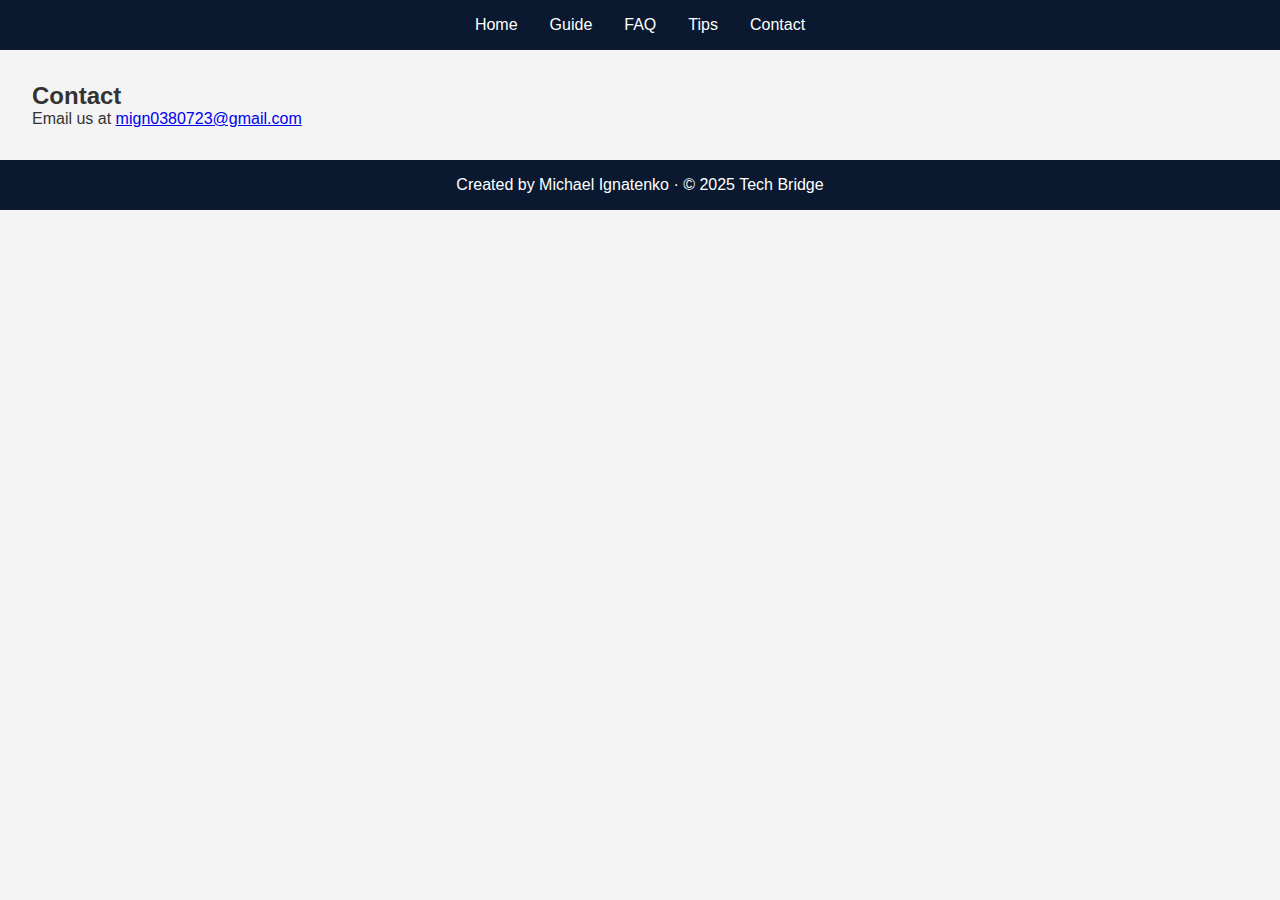
<file: contact.html>
<!DOCTYPE html><html><head><link rel='stylesheet' href='styles.css'><title>contact.html</title></head><body>
<nav class='nav'><a href='index.html'>Home</a><a href='guide.html'>Guide</a><a href='faq.html'>FAQ</a><a href='tips.html'>Tips</a><a href='contact.html'>Contact</a></nav>
<main class='main-content'><h2>Contact</h2><p>Email us at <a href='mailto:mign0380723@gmail.com'>mign0380723@gmail.com</a></p></main>
<footer><p>Created by Michael Ignatenko · © 2025 Tech Bridge</p></footer></body></html>
</file>
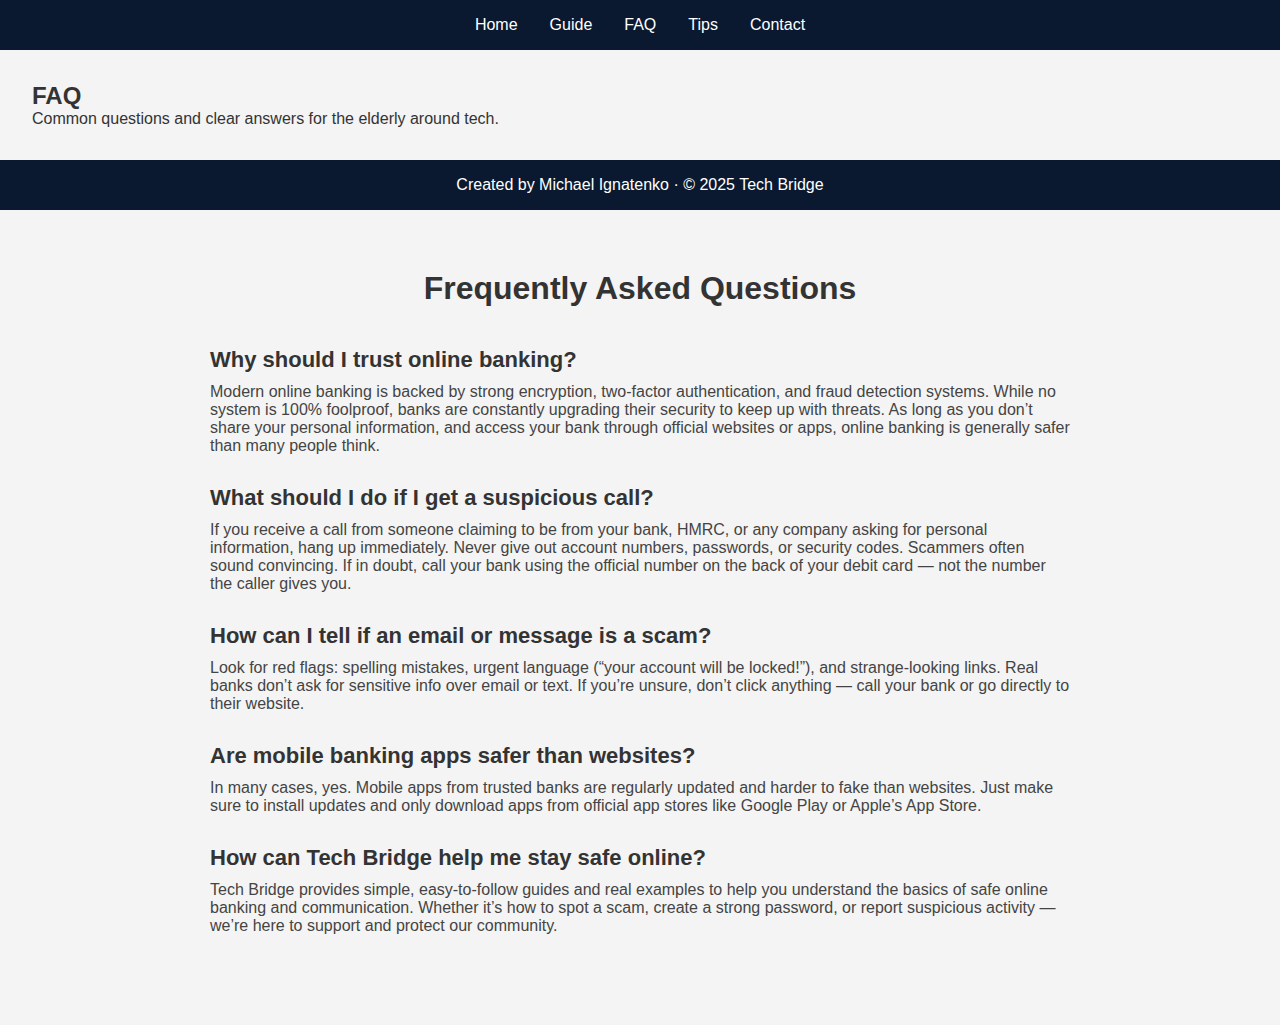
<file: faq.html>
<!DOCTYPE html><html><head><link rel='stylesheet' href='styles.css'><title>faq.html</title></head><body>
<nav class='nav'><a href='index.html'>Home</a><a href='guide.html'>Guide</a><a href='faq.html'>FAQ</a><a href='tips.html'>Tips</a><a href='contact.html'>Contact</a></nav>
<main class='main-content'><h2>FAQ</h2><p>Common questions and clear answers for the elderly around tech.</p></main>
<footer><p>Created by Michael Ignatenko · © 2025 Tech Bridge</p></footer><section style="padding: 60px 20px; max-width: 900px; margin: 0 auto;">
  <h2 style="font-size: 32px; text-align: center; margin-bottom: 40px;">Frequently Asked Questions</h2>
  <div style="margin-bottom: 30px;">
    <h3 style="font-size: 22px; margin-bottom: 10px;">Why should I trust online banking?</h3>
    <p style="color: #444;">Modern online banking is backed by strong encryption, two-factor authentication, and fraud detection systems. While no system is 100% foolproof, banks are constantly upgrading their security to keep up with threats. As long as you don’t share your personal information, and access your bank through official websites or apps, online banking is generally safer than many people think.</p>
  </div>
  <div style="margin-bottom: 30px;">
    <h3 style="font-size: 22px; margin-bottom: 10px;">What should I do if I get a suspicious call?</h3>
    <p style="color: #444;">If you receive a call from someone claiming to be from your bank, HMRC, or any company asking for personal information, hang up immediately. Never give out account numbers, passwords, or security codes. Scammers often sound convincing. If in doubt, call your bank using the official number on the back of your debit card — not the number the caller gives you.</p>
  </div>

  <div style="margin-bottom: 30px;">
    <h3 style="font-size: 22px; margin-bottom: 10px;">How can I tell if an email or message is a scam?</h3>
    <p style="color: #444;">Look for red flags: spelling mistakes, urgent language (“your account will be locked!”), and strange-looking links. Real banks don’t ask for sensitive info over email or text. If you’re unsure, don’t click anything — call your bank or go directly to their website.</p>
  </div>

  <div style="margin-bottom: 30px;">
    <h3 style="font-size: 22px; margin-bottom: 10px;">Are mobile banking apps safer than websites?</h3>
    <p style="color: #444;">In many cases, yes. Mobile apps from trusted banks are regularly updated and harder to fake than websites. Just make sure to install updates and only download apps from official app stores like Google Play or Apple’s App Store.</p>
  </div>

  <div style="margin-bottom: 30px;">
    <h3 style="font-size: 22px; margin-bottom: 10px;">How can Tech Bridge help me stay safe online?</h3>
    <p style="color: #444;">Tech Bridge provides simple, easy-to-follow guides and real examples to help you understand the basics of safe online banking and communication. Whether it’s how to spot a scam, create a strong password, or report suspicious activity — we’re here to support and protect our community.</p>
  </div>
</section>
</body></html>
</file>
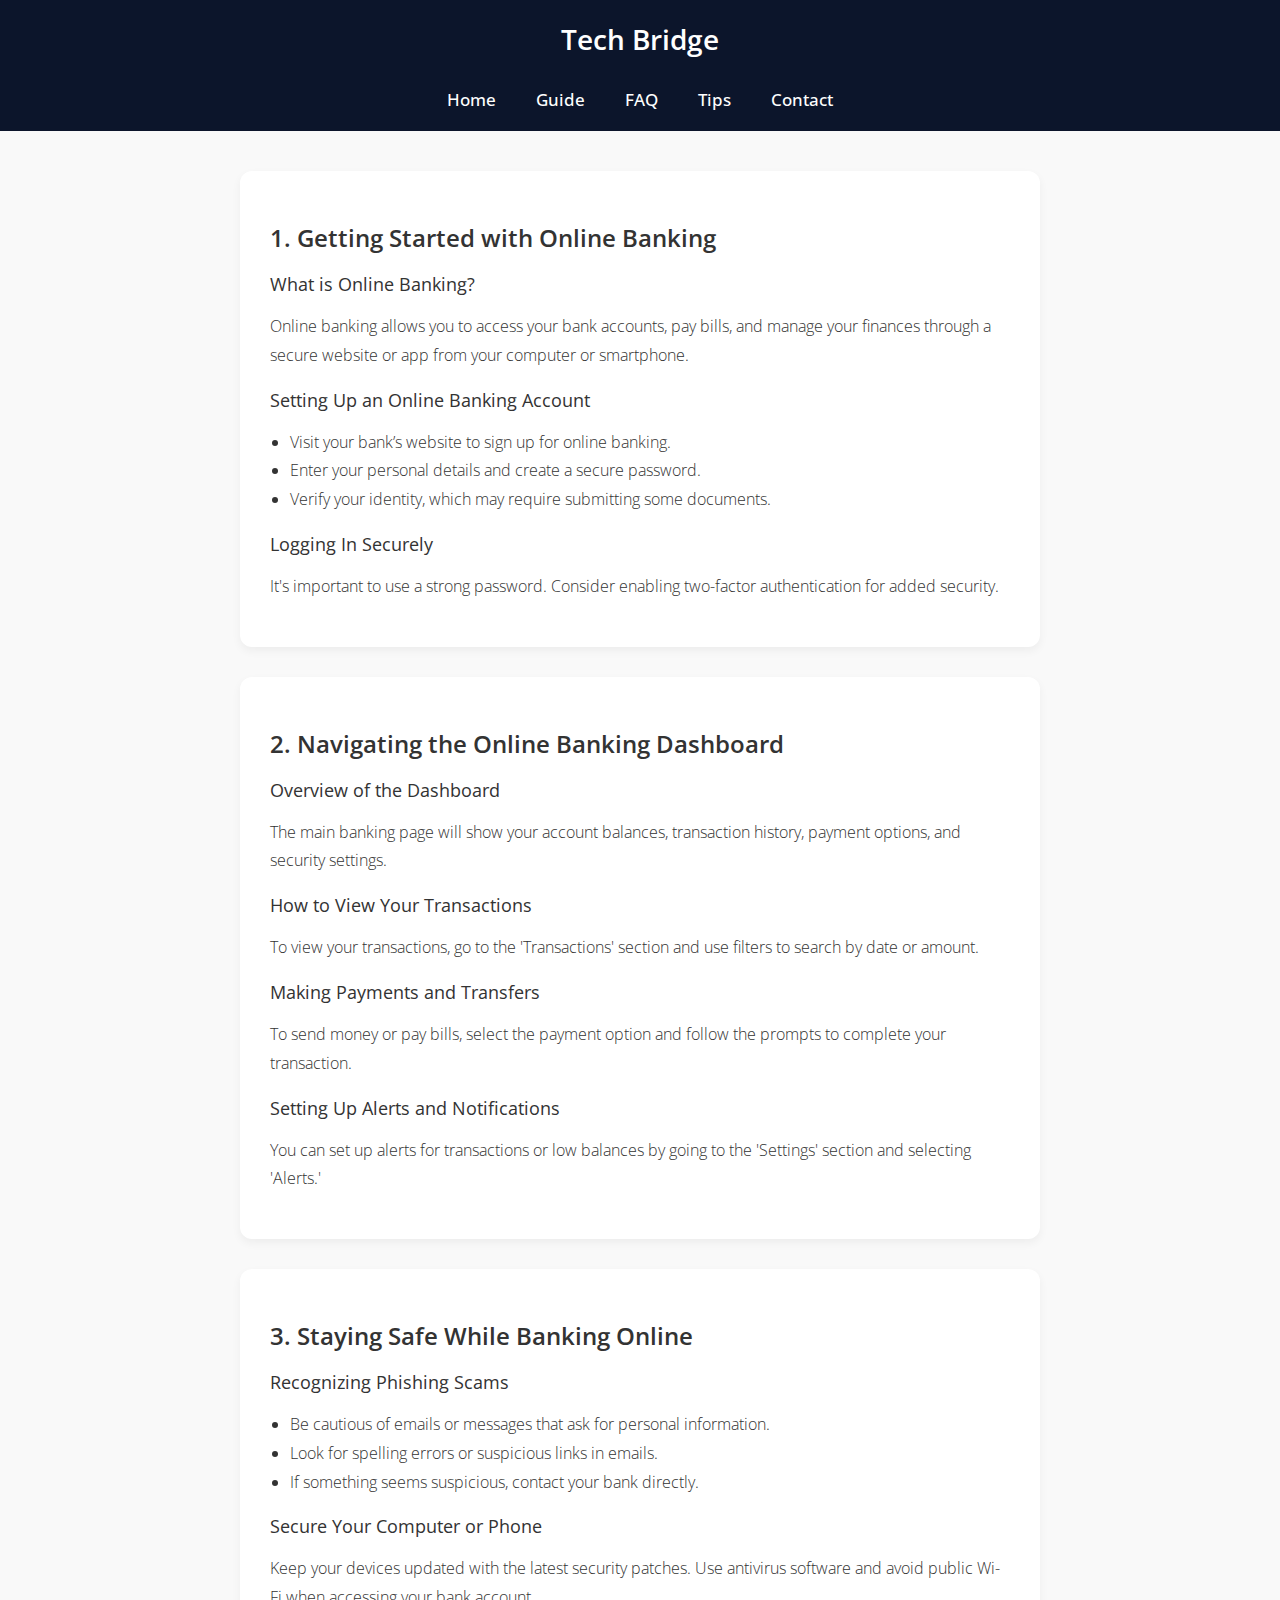
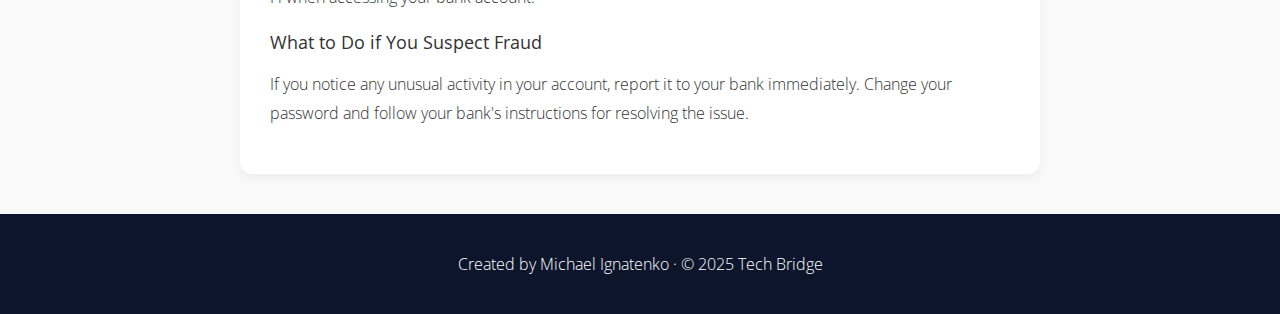
<file: guide.html>
<!DOCTYPE html>
<html lang="en">
<head>
  <meta charset="UTF-8" />
  <meta name="viewport" content="width=device-width, initial-scale=1.0"/>
  <title>Tech Bridge | Guide</title>
  <style>
    @import url('https://fonts.googleapis.com/css2?family=Open+Sans:wght@300;400;600&display=swap');

    body {
      margin: 0;
      font-family: 'Open Sans', sans-serif;
      background-color: #f9f9f9;
      color: #333;
    }

    /* Header / Navigation */
    header {
      background-color: #0c152b;
      padding: 20px 0 0;
    }

    nav {
      display: flex;
      justify-content: center;
      gap: 40px;
      padding: 20px 0;
      background-color: #0c152b;
    }

    nav a {
      color: #ffffff;
      text-decoration: none;
      font-size: 17px;
      font-weight: 500;
      transition: opacity 0.2s ease-in-out;
    }

    nav a:hover {
      opacity: 0.75;
    }

    h1 {
      color: white;
      text-align: center;
      margin: 0;
      padding-bottom: 10px;
      font-size: 28px;
      font-weight: 600;
    }

    main {
      max-width: 800px;
      margin: 40px auto;
      padding: 0 20px;
    }

    section {
      background-color: #fff;
      padding: 30px;
      margin-bottom: 30px;
      border-radius: 12px;
      box-shadow: 0 4px 10px rgba(0, 0, 0, 0.05);
    }

    h2 {
      font-size: 24px;
      font-weight: 600;
      margin-bottom: 15px;
    }

    h3 {
      font-size: 18px;
      font-weight: 400;
      margin-bottom: 10px;
    }

    p, li {
      font-size: 16px;
      line-height: 1.8;
      font-weight: 300;
    }

    ul {
      padding-left: 20px;
    }

    footer {
      background-color: #0c152b;
      color: white;
      text-align: center;
      font-size: 14px;
      padding: 20px 0;
      margin-top: 40px;
    }

    @media (max-width: 600px) {
      nav {
        flex-direction: column;
        gap: 15px;
      }

      h2 {
        font-size: 20px;
      }

      h3 {
        font-size: 16px;
      }
    }
  </style>
</head>
<body>

  <header>
    <h1>Tech Bridge</h1>
    <nav>
      <a href="index.html">Home</a>
      <a href="guide.html">Guide</a>
      <a href="faq.html">FAQ</a>
      <a href="tips.html">Tips</a>
      <a href="contact.html">Contact</a>
    </nav>
  </header>

  <main>

    <section id="getting-started">
      <h2>1. Getting Started with Online Banking</h2>

      <h3>What is Online Banking?</h3>
      <p>Online banking allows you to access your bank accounts, pay bills, and manage your finances through a secure website or app from your computer or smartphone.</p>

      <h3>Setting Up an Online Banking Account</h3>
      <ul>
        <li>Visit your bank’s website to sign up for online banking.</li>
        <li>Enter your personal details and create a secure password.</li>
        <li>Verify your identity, which may require submitting some documents.</li>
      </ul>

      <h3>Logging In Securely</h3>
      <p>It's important to use a strong password. Consider enabling two-factor authentication for added security.</p>
    </section>

    <section id="navigating-dashboard">
      <h2>2. Navigating the Online Banking Dashboard</h2>

      <h3>Overview of the Dashboard</h3>
      <p>The main banking page will show your account balances, transaction history, payment options, and security settings.</p>

      <h3>How to View Your Transactions</h3>
      <p>To view your transactions, go to the 'Transactions' section and use filters to search by date or amount.</p>

      <h3>Making Payments and Transfers</h3>
      <p>To send money or pay bills, select the payment option and follow the prompts to complete your transaction.</p>

      <h3>Setting Up Alerts and Notifications</h3>
      <p>You can set up alerts for transactions or low balances by going to the 'Settings' section and selecting 'Alerts.'</p>
    </section>

    <section id="staying-safe">
      <h2>3. Staying Safe While Banking Online</h2>

      <h3>Recognizing Phishing Scams</h3>
      <ul>
        <li>Be cautious of emails or messages that ask for personal information.</li>
        <li>Look for spelling errors or suspicious links in emails.</li>
        <li>If something seems suspicious, contact your bank directly.</li>
      </ul>

      <h3>Secure Your Computer or Phone</h3>
      <p>Keep your devices updated with the latest security patches. Use antivirus software and avoid public Wi-Fi when accessing your bank account.</p>

      <h3>What to Do if You Suspect Fraud</h3>
      <p>If you notice any unusual activity in your account, report it to your bank immediately. Change your password and follow your bank's instructions for resolving the issue.</p>
    </section>

  </main>

  <footer>
    <p>Created by Michael Ignatenko · © 2025 Tech Bridge</p>
  </footer>

</body>
</html>
</file>
<file: styles.css>
* {
  margin: 0;
  padding: 0;
  box-sizing: border-box;
  font-family: 'Segoe UI', Tahoma, Geneva, Verdana, sans-serif;
}
body {
  background-color: #f4f4f4;
  color: #333;
}
.hero {
  position: relative;
  height: 100vh;
  background: url('photo.jpg') center/cover no-repeat;
}
.overlay {
  position: absolute;
  width: 100%;
  height: 100%;
  background: linear-gradient(to bottom, rgba(10, 25, 47, 0.7), rgba(10, 25, 47, 0.9));
}
.hero-content {
  position: relative;
  z-index: 2;
  top: 40%;
  text-align: center;
  color: white;
}
.hero-content h1 {
  font-size: 3rem;
  letter-spacing: 2px;
}
.nav {
  background: #0a192f;
  padding: 1rem;
  text-align: center;
}
.nav a {
  color: white;
  margin: 0 1rem;
  text-decoration: none;
}
.nav a:hover {
  text-decoration: underline;
}
.main-content {
  padding: 2rem;
}
footer {
  text-align: center;
  padding: 1rem;
  background: #0a192f;
  color: white;
}
</file>
